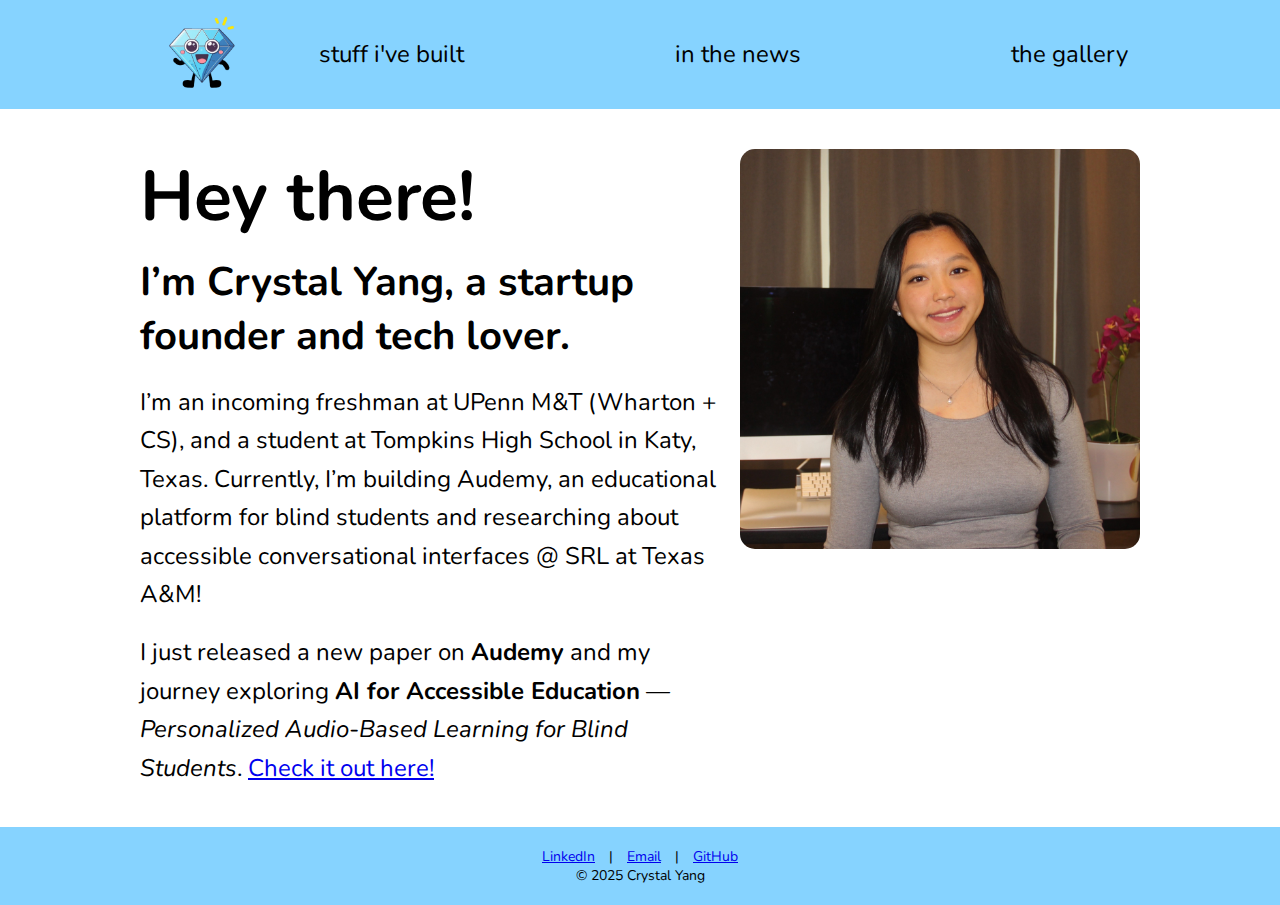
<file: index.html>
<!DOCTYPE html>
<html lang="en">

<head>
  <!-- Google tag (gtag.js) -->
  <script async src="https://www.googletagmanager.com/gtag/js?id=G-ERF50X8WXR"></script>
  <script>
    window.dataLayer = window.dataLayer || [];
    function gtag(){dataLayer.push(arguments);}
    gtag('js', new Date());

    gtag('config', 'G-ERF50X8WXR');
  </script>
  <meta charset="UTF-8">
  <meta name="viewport" content="width=device-width, initial-scale=1.0">
  <meta http-equiv="X-UA-Compatible" content="IE=edge">
  <title>Crystal Yang</title>
  <link rel="icon" href="images/indexLogo.png" type="image/x-icon">
  <link href="https://fonts.googleapis.com/css2?family=Nunito:wght@300;400;600;700&display=swap" rel="stylesheet">
  <link rel="stylesheet" href="styles.css">
</head>

<body>

  <div class="header">
    <!-- Replace text with an image for the logo -->
    <a href="index.html" class="logo">
      <img src="images/indexLogo.png" alt="Logo" class="logo-image">
    </a>
    <div class="header-right">
      <a href="projects.html">stuff i've built</a>
      <a href="press.html">in the news</a>
      <a href="gallery.html">the gallery</a>
    </div>
  </div>

  <div class="intro">
    <div class="text-content">
      <h1>Hey there!</h1>
      <p class="subheading">I’m Crystal Yang, a startup founder and tech lover.</p>
      <p class="description">
        I’m an incoming freshman at UPenn M&T (Wharton + CS), and a student at Tompkins High School in Katy, Texas.
        Currently, I’m building Audemy, an educational platform for blind students and researching about accessible
        conversational interfaces @ SRL at Texas A&M!
      </p>

      <p class="description" style="margin-top: 20px;">
        I just released a new paper on <strong>Audemy</strong> and my journey exploring <strong>AI for Accessible Education</strong> — <em>Personalized Audio-Based Learning for Blind Students</em>. <a href="mypaper.html" target="_blank">Check it out here!</a>
      </p>

    </div>
    <img src="images/crystal yang .jpeg" alt="Crystal Yang" class="profile-photo">
  </div>

</body><footer style="text-align: center; padding: 20px; background-color: #86d3ff; font-size: 14px;">
    <p>
      <a href="https://www.linkedin.com/in/crustaly/" target="_blank" style="margin: 0 10px;">
        LinkedIn</a> | 
      <a href="mailto:yangjcrystal@gmail.com" style="margin: 0 10px;">
        Email</a> | 
      <a href="https://github.com/Crustaly" target="_blank" style="margin: 0 10px;">
        GitHub</a>
    </p>
    <p>&copy; 2025 Crystal Yang</p>
  </footer>



</html>
</file>
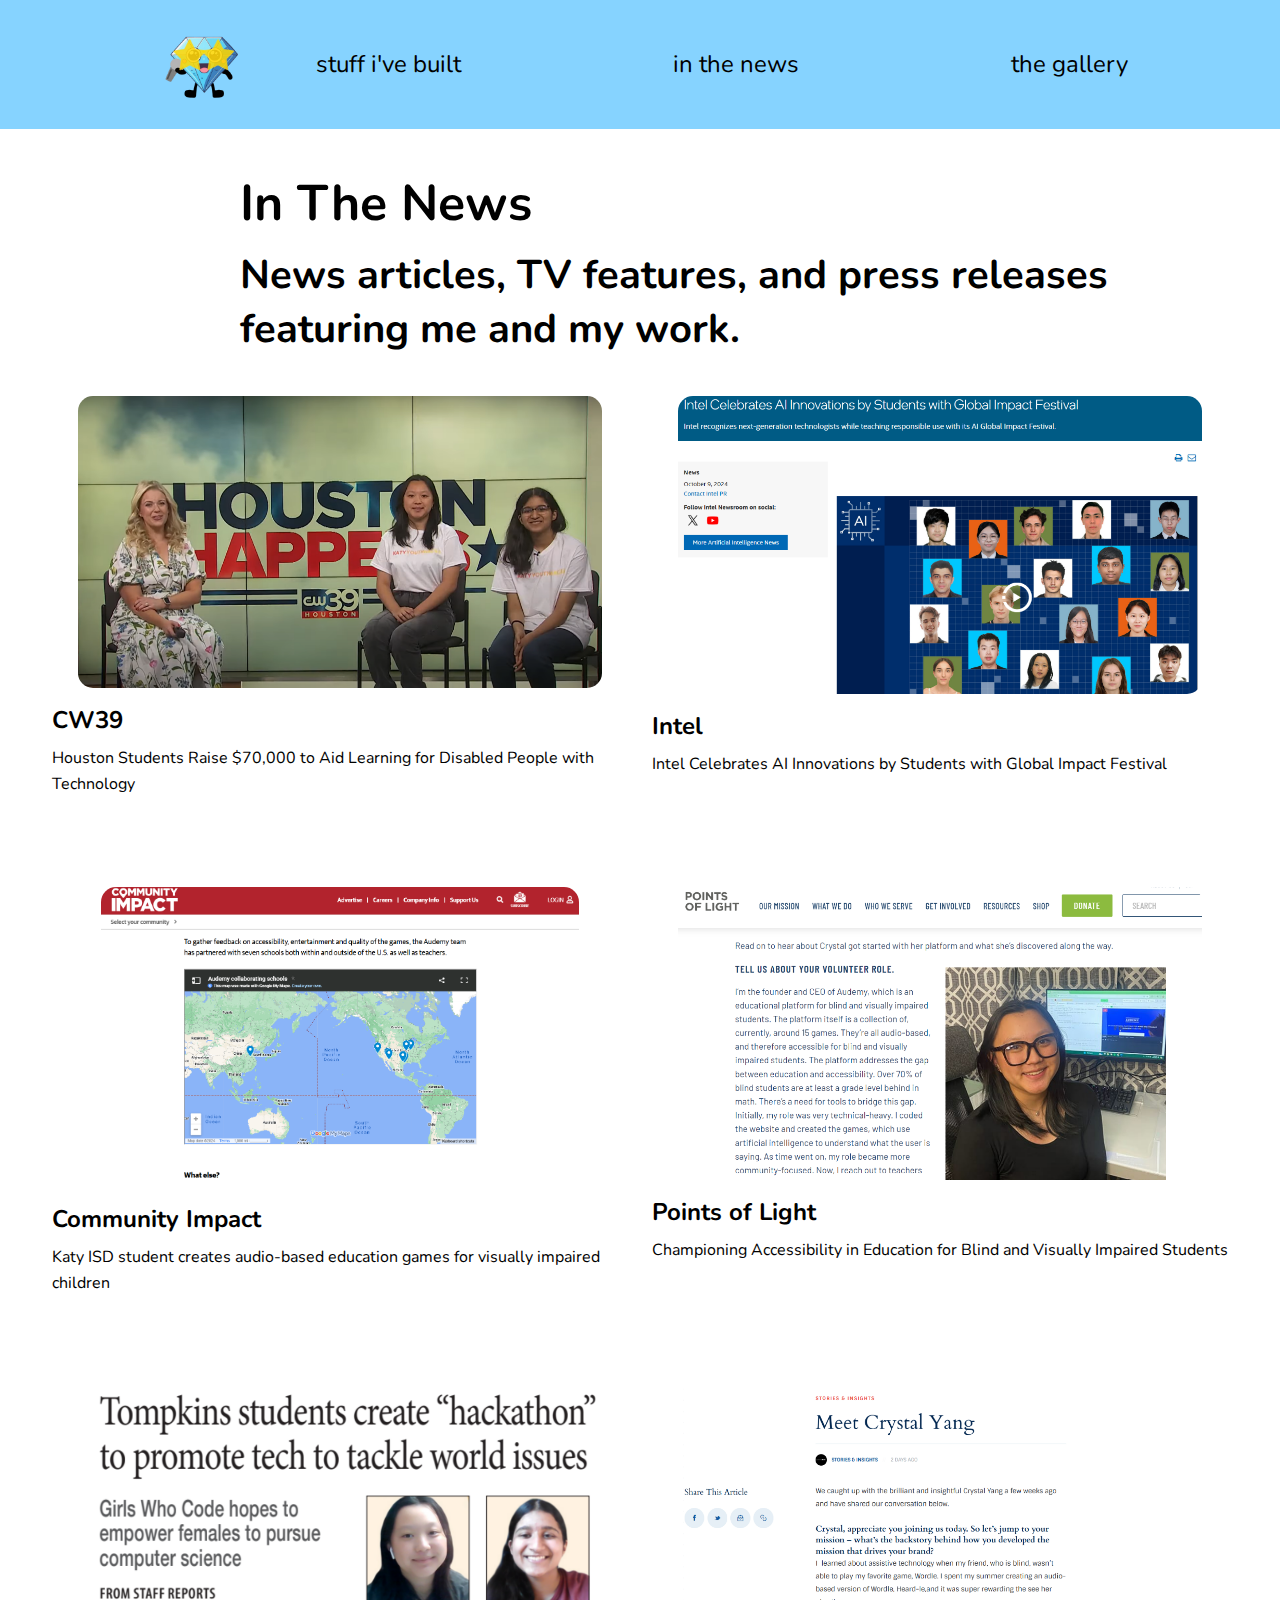
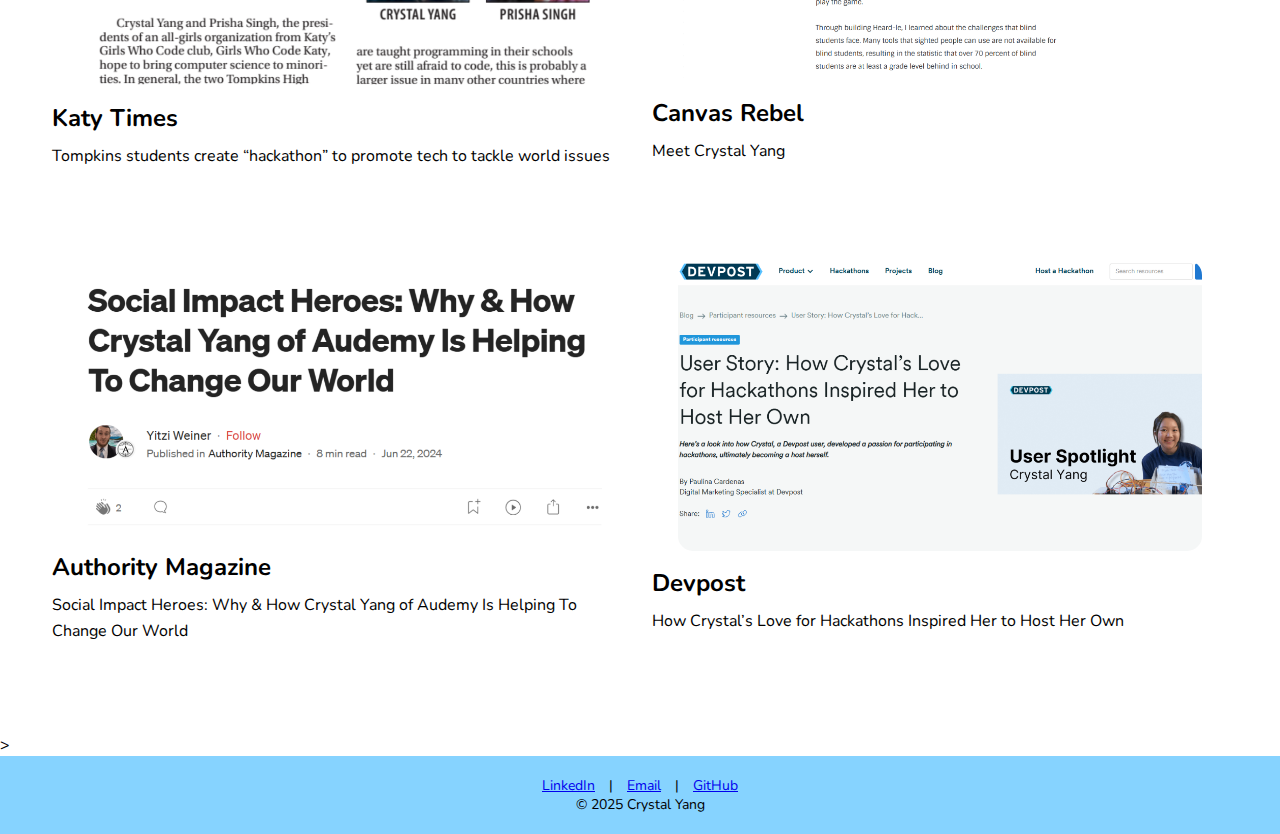
<file: press.html>
<!DOCTYPE html>
<html lang="en">
<head>
  <!-- Google tag (gtag.js) -->
  <script async src="https://www.googletagmanager.com/gtag/js?id=G-ERF50X8WXR"></script>
  <script>
    window.dataLayer = window.dataLayer || [];
    function gtag(){dataLayer.push(arguments);}
    gtag('js', new Date());

    gtag('config', 'G-ERF50X8WXR');
  </script>
  <meta charset="UTF-8">
  <meta name="viewport" content="width=device-width, initial-scale=1.0">
  <meta http-equiv="X-UA-Compatible" content="IE=edge">
  <title>Crystal Yang - Stuff I've Built</title>
  <link rel="icon" href="images/indexLogo.png" type="image/x-icon">
  <link href="https://fonts.googleapis.com/css2?family=Nunito:wght@300;400;600;700&display=swap" rel="stylesheet">
  <link rel="stylesheet" href="projects.css">
</head>
<body>

  <div class="header">
    <!-- Logo with image -->
    <a href="index.html" class="logo">
      <img src="images/recognition-removebg-preview.png" alt="Logo" class="logo-image">
    </a>
    <div class="header-right">
      <a href="projects.html">stuff i've built</a>
      <a href="press.html">in the news</a>
      <a href="gallery.html">the gallery</a>
    </div>
  </div>

  <div class="intro">
    <div class="text-content">
      <h1>In The News</h1>
      <p class="subheading">News articles, TV features, and press releases featuring me and my work.</p>
    </div>
  </div>

  <section class="projects">

    <div class="project research">
      <div class="research-content">
        <!-- Heard-le -->
        <div class="research-item">
          <div class="project-image">
            <a href="https://www.youtube.com/watch?v=7y_vTaRb6Mc&t=2382s" target="_blank">
              <img src="images/press/crystal-yang-houston.png" alt="Heard-le Project Image">
            </a>
          </div>
          <div class="project-description">
            <h3>CW39</h3>
            <p>Houston Students Raise $70,000 to Aid Learning for Disabled People with Technology</p>
          </div>
        </div>

        <!-- Audio-Tactile Graph -->
        <div class="research-item">
          <div class="project-image">
            <a href="https://www.intel.com/content/www/us/en/newsroom/news/intel-celebrates-ai-innovations-students-global-impact-festival.html" target="_blank">
              <img src="images/press/crystal_yang_intel.png" alt="Heard-le Project Image">
            </a>
          </div>
          <div class="project-description">
            <h3>Intel</h3>
            <p>Intel Celebrates AI Innovations by Students with Global Impact Festival</p>
          </div>
        </div>

      </div>
    </div>

    <div class="project research">
      <div class="research-content">
        <!-- Intel Feature -->
        <div class="research-item">
          <div class="project-image">
            <a href="https://communityimpact.com/houston/katy-north/nonprofit/2024/06/27/katy-isd-student-creates-audio-based-education-games-for-visually-impaired-children/" target="_blank">
              <img src="images/communityimpact.png" alt="communityimpact.png">
            </a>
          </div>
          <div class="project-description">
            <h3>Community Impact</h3>
            <p>Katy ISD student creates audio-based education games for visually impaired children</p>
          </div>
        </div>
       

        <!-- Points of Light Feature -->
        <div class="research-item">
          <div class="project-image">
            <a href="https://www.pointsoflight.org/awards/championing-accessibility-in-education-for-blind-and-visually-impaired-students/" target="_blank">
              <img src="images/press/crystal_yang_news.png" alt="Audio-Tactile Graph Project Image">
            </a>
          </div>
          <div class="project-description">
            <h3>Points of Light</h3>
            <p>Championing Accessibility in Education for Blind and Visually Impaired Students</p>
          </div>
        </div>

      </div>
    </div>

    <div class="project research">
      <div class="research-content">
        <!-- Katy Times Feature -->
        <div class="research-item">
          <div class="project-image">
            <a href="https://cdn2.creativecirclemedia.com/katytimes/files/20230829-180232-083123_CombinedPage.pdf" target="_blank">
              <img src="images/press/crystal-yang-code.png" alt="Heard-le Project Image">
            </a>
          </div>
          <div class="project-description">
            <h3>Katy Times</h3>
            <p>Tompkins students create “hackathon” to promote tech to tackle world issues</p>
          </div>
        </div>

        <!-- Canvas Rebel Feature -->
        <div class="research-item">
          <div class="project-image">
            <a href="https://canvasrebel.com/meet-crystal-yang/" target="_blank">
              <img src="images/press/crystal_yang_interview.png" alt="Audio-Tactile Graph Project Image">
            </a>
          </div>
          <div class="project-description">
            <h3>Canvas Rebel</h3>
            <p>Meet Crystal Yang</p>
          </div>
        </div>

      </div>
    </div>

    <div class="project research">
      <div class="research-content">
        <!-- Authority Magazine Feature -->
        <div class="research-item">
          <div class="project-image">
            <a href="https://medium.com/authority-magazine/social-impact-heroes-why-how-crystal-yang-of-audemy-is-helping-to-change-our-world-59d47f21ac81" target="_blank">
              <img src="images/press/crystalyangimpact.png" alt="Heard-le Project Image">
            </a>
          </div>
          <div class="project-description">
            <h3>Authority Magazine</h3>
            <p>Social Impact Heroes: Why & How Crystal Yang of Audemy Is Helping To Change Our World</p>
          </div>
        </div>

        <!-- Devpost Feature -->
        <div class="research-item">
          <div class="project-image">
            <a href="https://info.devpost.com/blog/user-story-crystal" target="_blank">
              <img src="images/press/crystal_yang_devpost.png" alt="Audio-Tactile Graph Project Image">
            </a>
          </div>
          <div class="project-description">
            <h3>Devpost</h3>
            <p>How Crystal’s Love for Hackathons Inspired Her to Host Her Own</p>
          </div>
        </div>

      </div>
    </div>
  </section>

</body>
  ><footer style="text-align: center; padding: 20px; background-color: #86d3ff; font-size: 14px;">
    <p>
      <a href="https://www.linkedin.com/in/crustaly/" target="_blank" style="margin: 0 10px;">
        LinkedIn</a> | 
      <a href="mailto:yangjcrystal@gmail.com" style="margin: 0 10px;">
        Email</a> | 
      <a href="https://github.com/Crustaly" target="_blank" style="margin: 0 10px;">
        GitHub</a>
    </p>
    <p>&copy; 2025 Crystal Yang</p>
  </footer>

</html>
</file>
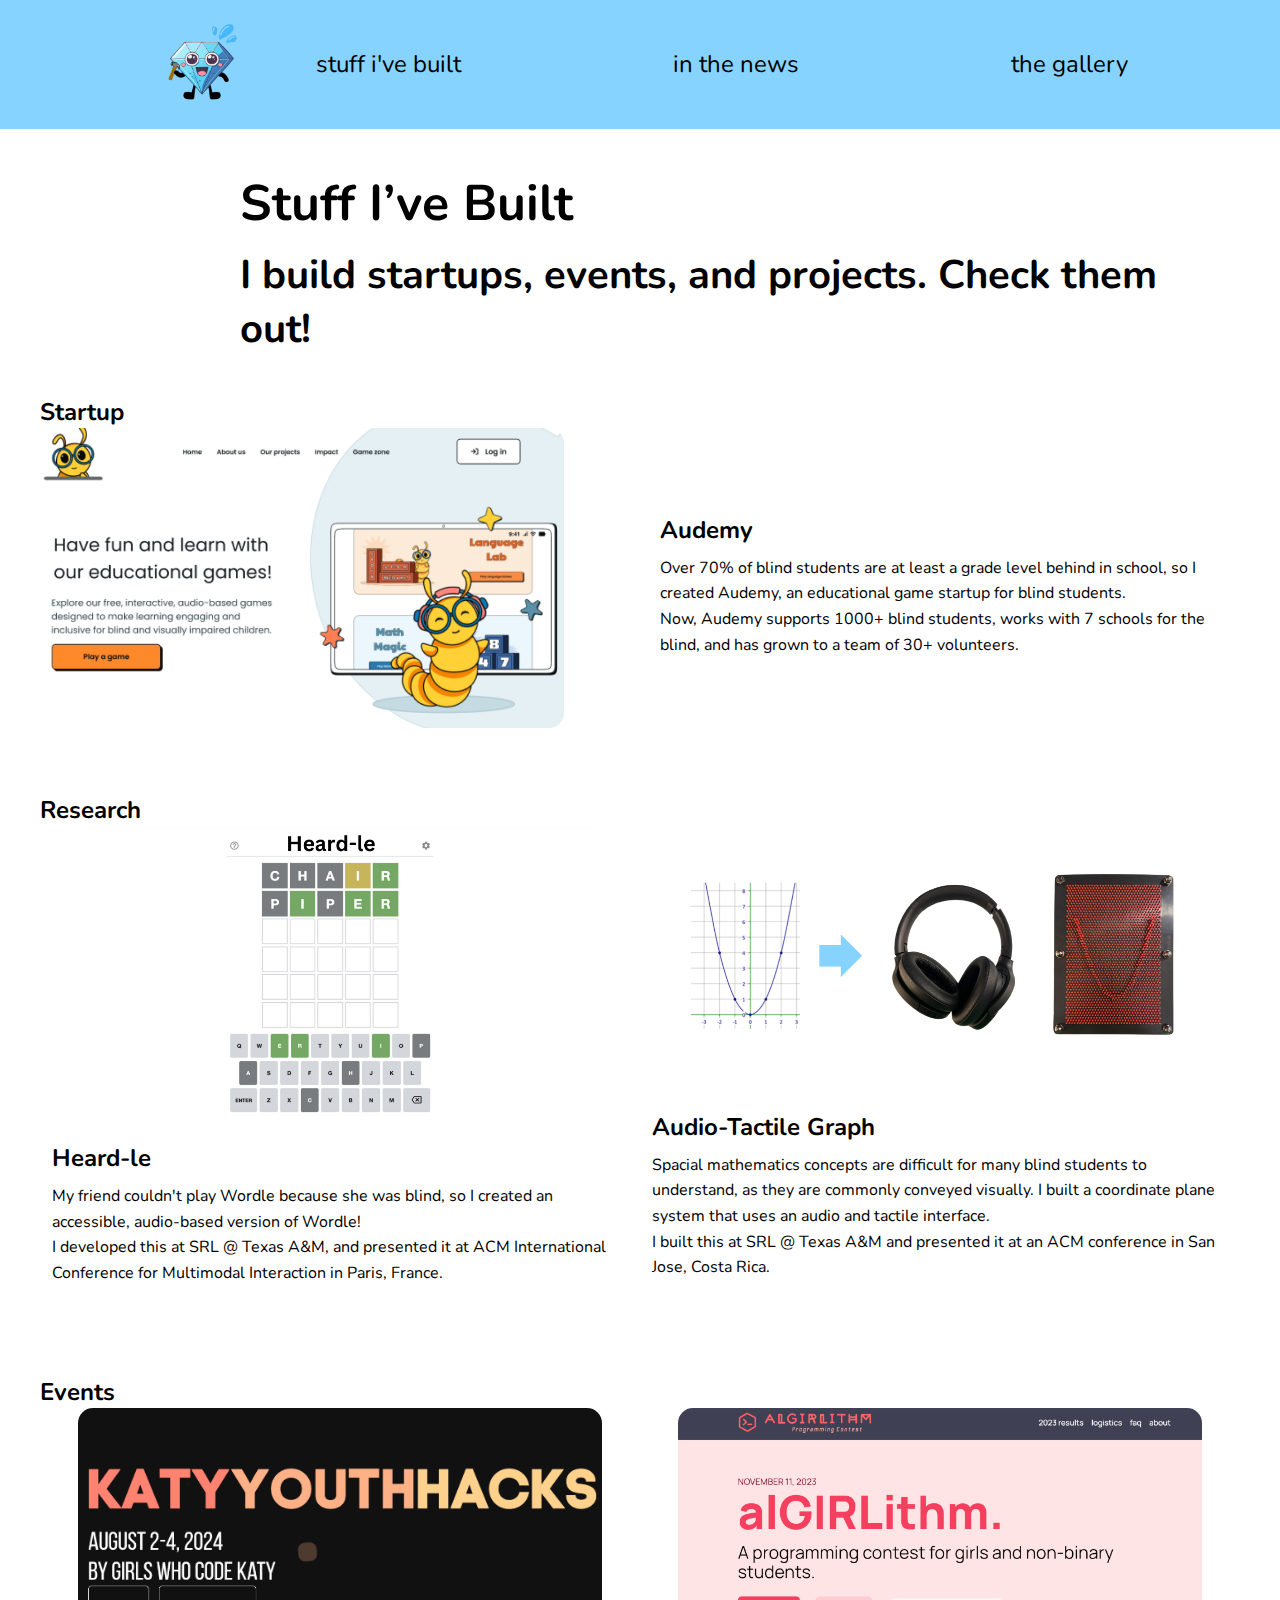
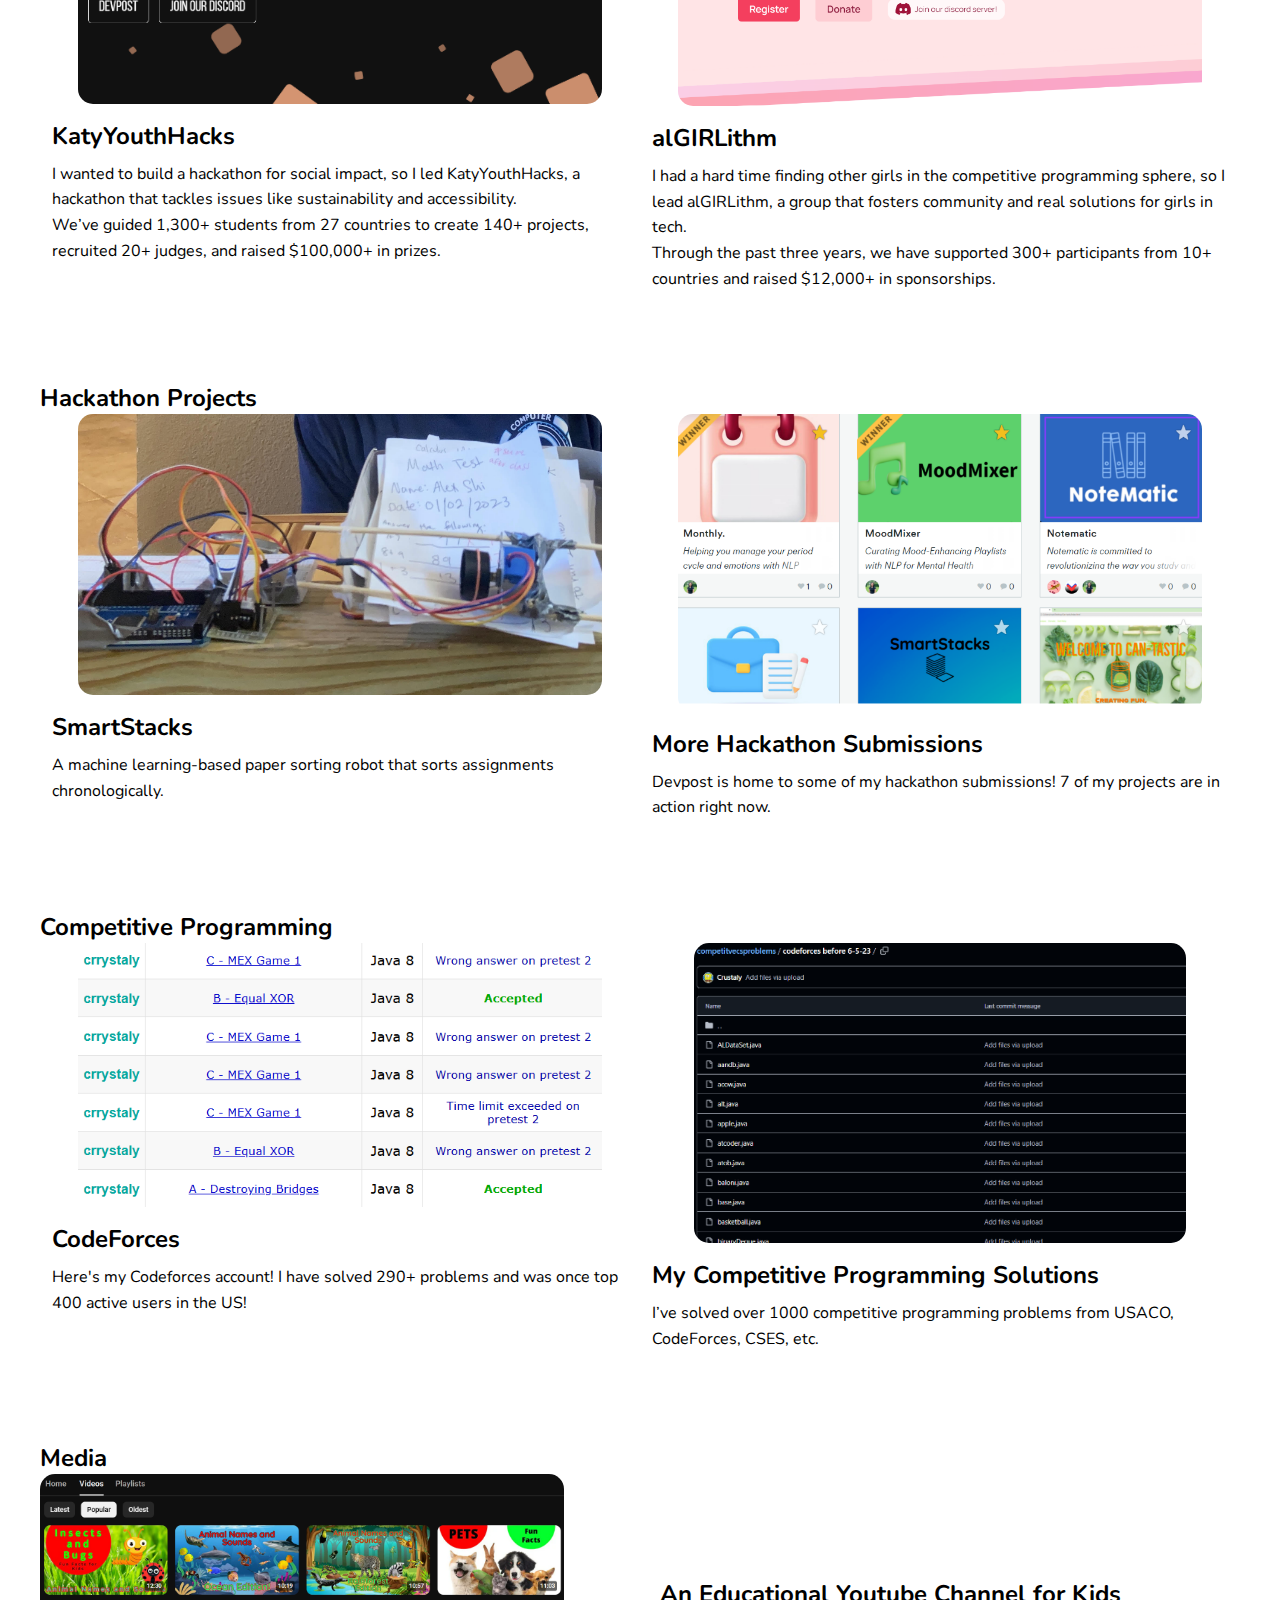
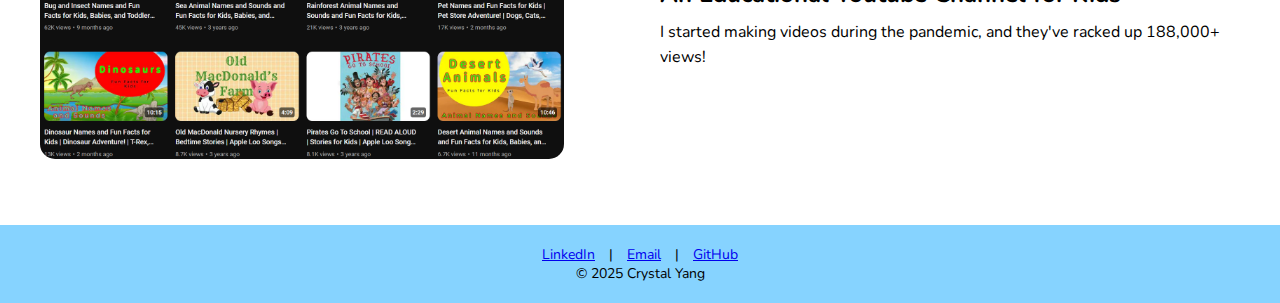
<file: projects.html>
<!DOCTYPE html>
<html lang="en">
<head>
  <!-- Google tag (gtag.js) -->
  <script async src="https://www.googletagmanager.com/gtag/js?id=G-ERF50X8WXR"></script>
  <script>
    window.dataLayer = window.dataLayer || [];
    function gtag(){dataLayer.push(arguments);}
    gtag('js', new Date());

    gtag('config', 'G-ERF50X8WXR');
  </script>
  <meta charset="UTF-8">
  <meta name="viewport" content="width=device-width, initial-scale=1.0">
  <meta http-equiv="X-UA-Compatible" content="IE=edge">
  <title>Crystal Yang - Stuff I've Built</title>
  <link rel="icon" href="images/indexLogo.png" type="image/x-icon">
  <link href="https://fonts.googleapis.com/css2?family=Nunito:wght@300;400;600;700&display=swap" rel="stylesheet">
  <link rel="stylesheet" href="projects.css">
</head>
<body>

  <div class="header">
    <!-- Logo with image -->
    <a href="index.html" class="logo">
      <img src="images/projects-removebg-preview.png" alt="Logo" class="logo-image">
    </a>
    <div class="header-right">
      <a href="projects.html">stuff i've built</a>
      <a href="press.html">in the news</a>
      <a href="gallery.html">the gallery</a>
    </div>
  </div>

  <div class="intro">
    <div class="text-content">
      <h1>Stuff I’ve Built</h1>
      <p class="subheading">I build startups, events, and projects. Check them out!</p>
    </div>
  </div>

  <section class="projects">
    <!-- Audemy: Text below image, takes up a column layout -->
    <div class="project startup">
      <h2>Startup</h2>
      <div class="project-content column-layout">
        <div class="project-image">
          <a href="https://audemy.org/" target="_blank">
            <img src="images/audemy-image.png" alt="Audemy Project Image">
          </a>
        </div>
        <div class="project-description">
          <h3>Audemy</h3>
          <p>Over 70% of blind students are at least a grade level behind in school, so I created Audemy, an educational game startup for blind students.<br></p>
          <p>Now, Audemy supports 1000+ blind students, works with 7 schools for the blind, and has grown to a team of 30+ volunteers.</p>
        </div>
      </div>
    </div>

    <!-- Research: Two-column layout -->
    <div class="project research">
      <h2>Research</h2>
      <div class="research-content">
        <!-- Heard-le -->
        <div class="research-item">
          <div class="project-image">
            <a href="https://dl.acm.org/doi/10.1145/3610661.3617150" target="_blank">
              <img src="images/heardle-image.png" alt="Heard-le Project Image">
            </a>
          </div>
          <div class="project-description">
            <h3>Heard-le</h3>
            <p>My friend couldn't play Wordle because she was blind, so I created an accessible, audio-based version of Wordle!<br></p>
            <p>I developed this at SRL @ Texas A&M, and presented it at ACM International Conference for Multimodal Interaction in Paris, France.<br></p>
          </div>
        </div>

        <!-- Audio-Tactile Graph -->
        <div class="research-item">
          <div class="project-image">
            <a href="https://dl.acm.org/doi/10.1145/3686215.3690154" target="_blank">
              <img src="images/audio-tactile-graph.png" alt="Audio-Tactile Graph Project Image">
            </a>
          </div>
          <div class="project-description">
            <h3>Audio-Tactile Graph</h3>
            <p>Spacial mathematics concepts are difficult for many blind students to understand, as they are commonly conveyed visually. I built a coordinate plane system that uses an audio and tactile interface.<br></p>
            <p>I built this at SRL @ Texas A&M and presented it at an ACM conference in San Jose, Costa Rica.</p>
          </div>
        </div>
      </div>
    </div>

    <!-- Events Section -->
    <div class="project events">
      <h2>Events</h2>
      <div class="research-content">
        <!-- KatyYouthHacks -->
        <div class="research-item">
          <div class="project-image">
            <a href="https://katyhacks.org/" target="_blank">
              <img src="images/katyyouthhacks-image.png" alt="KatyYouthHacks Project Image">
            </a>
          </div>
          <div class="project-description">
            <h3>KatyYouthHacks</h3>
            <p>I wanted to build a hackathon for social impact, so I led KatyYouthHacks, a hackathon that tackles issues like sustainability and accessibility.<br></p>
            <p>We’ve guided 1,300+ students from 27 countries to create 140+ projects, recruited 20+ judges, and raised $100,000+ in prizes.</p>
          </div>
        </div>

        <!-- aGIRLithm -->
        <div class="research-item">
          <div class="project-image">
            <a href="https://algirlithm.org/" target="_blank">
              <img src="images/algirlithm-image.png" alt="aGIRLithm Project Image">
            </a>
          </div>
          <div class="project-description">
            <h3>alGIRLithm</h3>
            <p>I had a hard time finding other girls in the competitive programming sphere, so I lead alGIRLithm, a group that fosters community and real solutions for girls in tech.<br></p>
            <p>Through the past three years, we have supported 300+ participants from 10+ countries and raised $12,000+ in sponsorships.</p>
          </div>
        </div>
      </div>
    </div>

 

    <!-- Hackathon Projects -->
    <div class="project hackathon-projects">
      <h2>Hackathon Projects</h2>
      <div class="research-content">
        <!-- SmartStacks -->
        <div class="research-item">
          <div class="project-image">
            <a href="https://devpost.com/software/smartstacks-mw8xzq" target="_blank">
              <img src="images/smartstacks.png" alt="SmartStacks Project Image">
            </a>
          </div>
          <div class="project-description">
            <h3>SmartStacks</h3>
           
            <p>A machine learning-based paper sorting robot that sorts assignments chronologically.<br></p>
    
          </div>
        </div>

        <!-- More Hackathon Submissions -->
        <div class="research-item">
          <div class="project-image">
            <a href="https://devpost.com/Crustaly?ref_content=user-portfolio&ref_feature=portfolio&ref_medium=global-nav" target="_blank">
              <img src="images/devpost-projects.png" alt="More Hackathon Submissions Image">
            </a>
          </div>
          <div class="project-description">
            <h3>More Hackathon Submissions</h3>
            <p>Devpost is home to some of my hackathon submissions! 7 of my projects are in action right now.<br></p>
          </div>
        </div>
      </div>
    </div>
     <!-- Competitive Programming -->
      <div class="project events">
        <h2>Competitive Programming</h2>
        <div class="research-content">
          <!-- CodeForces -->
          <div class="research-item">
            <div class="project-image">
              <a href="https://codeforces.com/profile/crrystaly" target="_blank">
                <img src="images/codeforces.png" alt="Codeforces Image">
              </a>
            </div>
            <div class="project-description">
              <h3>CodeForces</h3>
              <p>Here's my Codeforces account! I have solved 290+ problems and was once top 400 active users in the US!</p>
            </div>
          </div>

          <!-- My Competitive Programming Solutions -->
          <div class="research-item">
            <div class="project-image">
              <a href="https://github.com/Crustaly/competitvecsproblems/tree/main" target="_blank">
                <img src="images/competitive-programming.png" alt="Competitive Programming Solutions Image">
              </a>
            </div>
            <div class="project-description">
              <h3>My Competitive Programming Solutions</h3>
              <p>I’ve solved over 1000 competitive programming problems from USACO, CodeForces, CSES, etc.</p>
            </div>
          </div>
        </div>
      </div>
    <div class="project competitive-programming">
      <h2>Media</h2>
      <div class="project-content column-layout">
        <div class="project-image">
          <a href="https://www.youtube.com/@applelooeducationalvideosf1743/featured" target="_blank">
            <img src="images/gallery/audemyvids.png" alt="Competitive Programming Solutions">
          </a>
        </div>
        <div class="project-description">
          <h3>An Educational Youtube Channel for Kids</h3>
          <p>I started making videos during the pandemic, and they've racked up 188,000+ views!<br></p>
        </div>
      </div>
    </div>

    </section>

    </body>
  <footer style="text-align: center; padding: 20px; background-color: #86d3ff; font-size: 14px;">
    <p>
      <a href="https://www.linkedin.com/in/crustaly/" target="_blank" style="margin: 0 10px;">
        LinkedIn</a> | 
      <a href="mailto:yangjcrystal@gmail.com" style="margin: 0 10px;">
        Email</a> | 
      <a href="https://github.com/Crustaly" target="_blank" style="margin: 0 10px;">
        GitHub</a>
    </p>
    <p>&copy; 2025 Crystal Yang</p>
  </footer>


    </html>
</file>
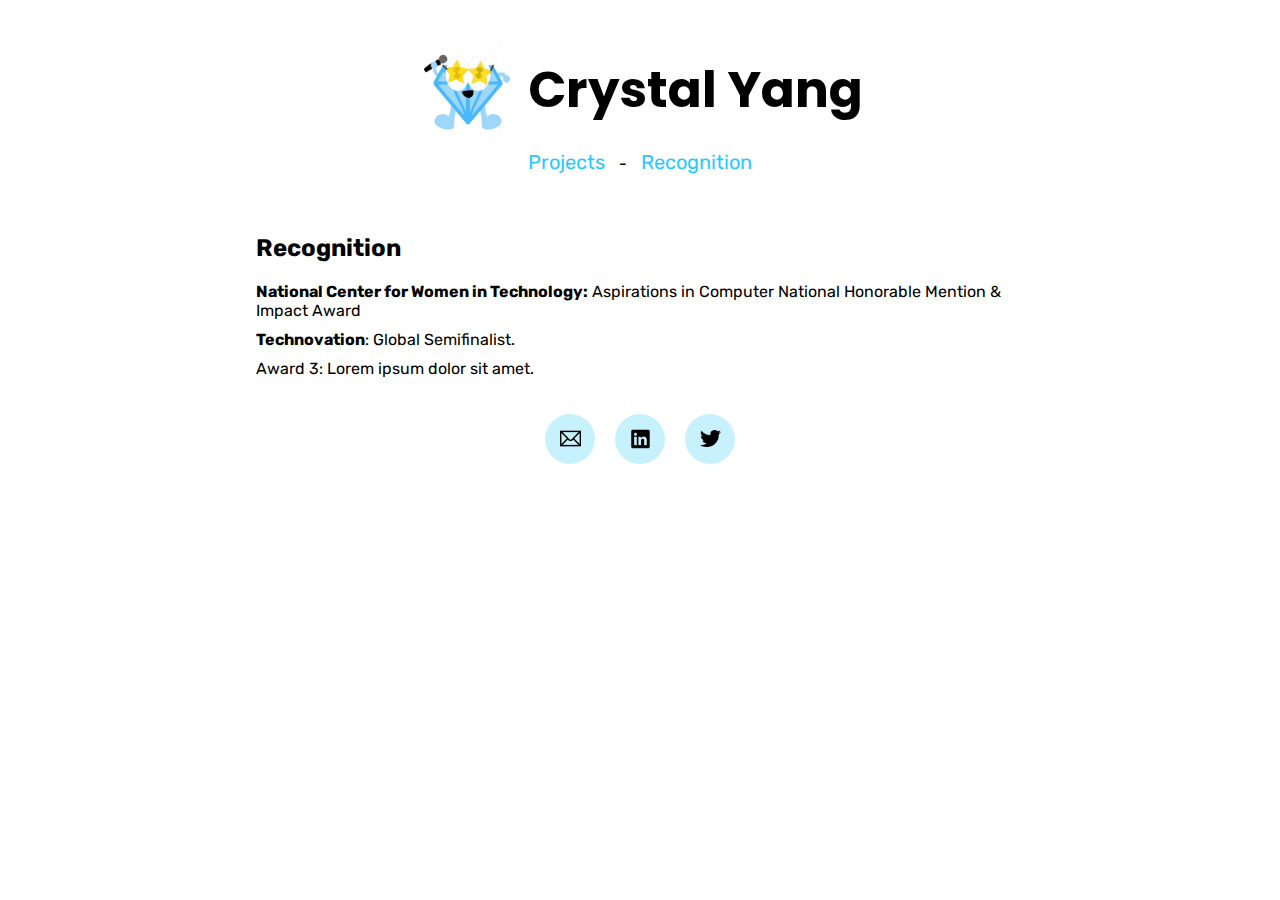
<file: recognition.html>
<!DOCTYPE html>
<html lang="en">
<head>
    <meta charset="UTF-8">
    <meta name="viewport" content="width=device-width, initial-scale=1.0">
    <link href="https://fonts.googleapis.com/css2?family=Poppins:wght@400;700&display=swap" rel="stylesheet">

    <title>Projects - Crystal Yang</title>
    <link rel="stylesheet" href="style.css">
</head>
<body>

<header>
     <div class="container">
     <img src="images/Celebrity .jpg" alt="Crystal Yang" width="100" height="100">
      <a href="index.html" id = "title">Crystal Yang</a>
     </div>
    <nav>
        <a href="projects.html" >Projects</a> - 
        <a href="recognition.html" >Recognition</a>
    </nav>
</header>

<div class="container">
    <div id="recognition">
        <h2>Recognition</h2>
        <ul>
            <li><strong>National Center for Women in Technology:</strong> Aspirations in Computer National Honorable Mention & Impact Award</li>
            <li><strong>Technovation</strong>: Global Semifinalist.</li>
            <li>Award 3: Lorem ipsum dolor sit amet.</li>
            <!-- Add more awards/recognitions as needed -->
        </ul>
    </div>
</div>

<footer>
    <div class="footer-container">
        <a href="mailto:yangjcrystal@gmail.com" class="footer-link" target="_blank"><img src="images/email_icon.png" alt="Email"></a>
        <a href="https://www.linkedin.com/in/crystalyang" class="footer-link" target="_blank"><img src="images/linkedin_icon.png" alt="LinkedIn"></a>
        <a href="https://twitter.com/crystal_yang" class="footer-link" target="_blank"><img src="images/twitter_icon.png" alt="Twitter"></a>
    </div>
</footer>

</body>
</html>
</file>
<file: styles.css>
/* General styling */
* {
  margin: 0;
  padding: 0;
  box-sizing: border-box;
}

body {
  font-family: 'Nunito', sans-serif;
  background-color: #ffffff;
  color: #000000;
}

/* Responsive Header */
.header {
  display: flex;
  justify-content: center;
  align-items: center;
  background-color: #86d3ff;
  padding: 0px 120px;
}

.header a {
  color: black;
  text-align: center;
  padding: 12px;
  text-decoration: none;
  font-size: 24px;
  line-height: 25px;
  border-radius: 4px;
}

.header a.logo {
  font-weight: bold;
  margin-right: 3px;
}

.logo-image {
  width: 80px;
  height: auto;
  margin-right: 30px;
  margin-left: 30px;
}

.header-right {
  display: flex;
  justify-content: space-between;
  flex-grow: 1;
}

.header-right a {
  margin: 0 20px;
}

.header a:hover {
  color: grey;
}

.header a.active {
  background-color: transparent;
  color: black;
}

/* Intro and content styling */
.intro {
  display: flex;
  align-items: flex-start;
  justify-content: space-between;
  margin: 40px auto;
  max-width: 1000px;
}

.content {
  display: flex;
  justify-content: space-between;
  width: 100%;
}

.text-content {
  max-width: 600px;
  text-align: left;
}

.profile-photo {
  width: 400px;
  height: 400px;
  border-radius: 15px;
  margin-left: 20px;
}

.intro h1 {
  font-size: 70px;
  margin-bottom: 10px;
}

.intro .subheading {
  font-size: 40px;
  font-weight: bold;
  margin-bottom: 20px;
}

.intro .description {
  font-size: 24px;
  line-height: 1.6;
}

/* Responsive styling for mobile */
@media screen and (max-width: 768px) {
  /* Header adjustments */
  .header {
    flex-direction: column;
    padding: 10px;
  }

  .header a {
    float: none;
    display: block;
    text-align: center;
    padding: 8px;
  }

  .header-right {
    flex-direction: column;
    align-items: center;
  }

  /* Stack text first, then image in the intro */
  .intro {
    flex-direction: column;
    align-items: center;
    margin: 20px auto;
    padding: 0 20px;
  }

  .text-content {
    max-width: 100%;
    text-align: center;
  }

  .profile-photo {
    width: 80%; /* Resize image for mobile */
    height: auto; /* Maintain aspect ratio */
    margin-left: 0;
    margin-top: 20px; /* Space below the text */
  }

  /* Adjust font sizes for readability on mobile */
  .intro h1 {
    font-size: 40px;
    margin-bottom: 10px;
  }

  .intro .subheading {
    font-size: 28px;
    margin-bottom: 16px;
  }

  .intro .description {
    font-size: 18px;
    line-height: 1.5;
  }
}
</file>
<file: projects.css>
/* General styling */
* {
  margin: 0;
  padding: 0;
  box-sizing: border-box;
}

body {
  font-family: 'Nunito', sans-serif;
  background-color: #ffffff;
  color: #000000;
}

/* Header styling */
.header {
  display: flex;
  justify-content: center;
  align-items: center;
  background-color: #86d3ff;
  padding: 10px 120px;
}

.header a {
  color: black;
  text-align: center;
  padding: 12px;
  text-decoration: none;
  font-size: 24px;
  line-height: 25px;
  border-radius: 4px;
}

.header a:hover {
  color: grey;
}

.logo-image {
  width: 80px;
  height: auto;
  margin-right: 30px;
  margin-left: 30px;
}

.header-right {
  display: flex;
  justify-content: space-between;
  flex-grow: 1;
}

.header-right a {
  margin: 0 20px;
}

/* Intro Section */
.intro {
  margin: 40px 120px;
}

.text-content {
  width: 100%;
  text-align: left;
  padding-left: 120px; /* Align with other text */
}

.intro h1 {
  font-size: 50px;
  margin-bottom: 10px;
}

.intro .subheading {
  font-size: 40px;
  font-weight: bold;
  margin-bottom: 20px;
}
/* Projects Section */
.projects {
  max-width: 1200px;
  margin: 0 auto;
}

/* Two-column layout for research and hackathon projects */
.research-content {
  display: flex;
  flex-wrap: wrap;
  justify-content: space-around;
  margin-bottom: 50px;
}

.research-item {
  flex: 0 1 48%; /* Half width for two items per row */
  display: flex;
  flex-direction: column;
  align-items: center;
  text-align: center;
  margin-bottom: 40px;
}

/* Project image styling */
.project-image img,
.research-item .project-image img {
  width: 100%; /* Full width within each item */
  height: auto; /* Auto height to maintain aspect ratio */
  max-width: 524px;
  max-height: 300px;
  object-fit: cover;
  margin-bottom: 10px;
  border-radius: 15px;
}

/* Description styling */
.project-description,
.research-item .project-description {
  text-align: left;
  font-size: 16px;
  width: 100%;
}

.project-description h3,
.research-item h3 {
  font-size: 24px;
  margin-bottom: 10px;
}

.project-description p,
.research-item p {
  font-size: 16px;
  line-height: 1.6;
}

/* Single-column layout for project items */
.column-layout {
  display: flex;
  flex-direction: row; /* Set image and description side by side */
  align-items: center;
  margin-bottom: 50px;
}

.column-layout .project-image {
  margin-right: 20px; /* Space between image and description */
  flex: 0 1 50%; /* Limit the image to half of the container width */
}

.column-layout .project-description {
  flex: 1; /* Let the description take up remaining space */
  text-align: left; /* Align text to the left */
}

/* Responsive styling */
@media screen and (max-width: 768px) {
  .research-content {
    flex-direction: column; /* Stack items vertically on small screens */
  }

  .research-item {
    flex: 1 1 100%; /* Full width on smaller screens */
  }

  .project-image img,
  .research-item .project-image img {
    width: 100%;
    height: auto;
  }

  .column-layout {
    flex-direction: column; /* Stack image and text vertically on smaller screens */
  }

  .project-description,
  .research-item .project-description {
    width: 100%;
    text-align: center;
  }

  .research-item {
    margin-bottom: 40px;
  }
}
</file>
<file: style.css>
@import url('https://fonts.googleapis.com/css2?family=Exo+2:wght@400;700&display=swap');
@import url('https://fonts.googleapis.com/css2?family=Rubik:wght@400;700&display=swap');

body {
  font-family: 'Rubik', sans-serif;
  margin: 0;
  padding: 0 20%; /* Add padding on the sides */
  background-color: #fff;

}
.styled-link {
  color: #29c9ff;
  text-decoration: none;
}
.image-container {
  width: 80%; /* Set the width of the container to 80% of its parent */
  overflow: hidden; /* Hide overflow content */
}
.image-row {
  display: flex;
  justify-content: center;
  gap: 10px;
  margin-top: 20px;
  margin-bottom: 20px; 
}
.image-row img {
  width: 30%;
  height: auto;
  border: 5px solid #53b9f9;
  border-radius: 5px;
  
}
.image-container img {
  width: 125%; /* Set the width of the image to 125% to compensate for the 80% container width */
}
.styled-link:hover {
  text-decoration: underline;
}
.container {
  display: flex;
  align-items: center;
  justify-content: center;
  height: 100%;
}
.project-info {
  display: flex;
  justify-content: space-between;
  align-items: center;
}

.project-info img {
  width: 20px; /* Adjust the size of the logo as needed */
  height: auto;
}
header {
  background-color: #fff;
  padding: 40px;
  text-align: center;
}
footer {
  padding: 20px 0;
  text-align: center;
}

.footer-container {
  display: flex;
  justify-content: center;
}

.footer-link {
  display: inline-flex; /* Use inline-flex to center vertically */
  align-items: center; /* Center vertically */
  margin: 0 10px;
  border-radius: 50%;
  background-color: #c8f1fe;
  padding: 10px;
  width: 30px; /* Set the width and height to create a perfect circle */
  height: 30px;
}

.footer-link img {
    width: 70%; /* Adjust the width of the image */
    height: auto;
    display: block;
    margin: auto; /* Center the image horizontally */
}
#link{
  color: #000000;

  text-decoration: underline;
}
#title {
    display: inline;
  font-family: 'Poppins', sans-serif;
    font-size: 50px;
    margin-left: 10px;
    color: #000; /* Dark black color */
    text-decoration: none; /* No underline */
   font-weight: bold;
}
nav {
  margin-top: 10px;
}

nav a {
  color: #29c9ff;
   font-size: 20px;
  text-decoration: none;
  margin: 0 10px;
}
nav a.impact-link {
  color: #0896d9; /* Darker shade of blue */
}

.container {
  padding: 0px;
  margin: 0 auto;
  max-width: 1000px; /* Max width to ensure content doesn't stretch too much */
}

.project {
  background-color: #9fe6fe;
  border-radius: 10px;
  padding: 20px;
  margin: 10px;
  display: inline-block;
  width: calc(50% - 40px);
  box-sizing: border-box;
}

.project img {
  max-width: 100%;
  border-radius: 10px;
}

ul {
  list-style-type: none;
  padding: 0;
}

li {

  margin: 10px 0;
}
p{
  font-size: 20px;
}
h3 {
    color: #00aaff; 
  font-size: 30px;
   
}
</file>
